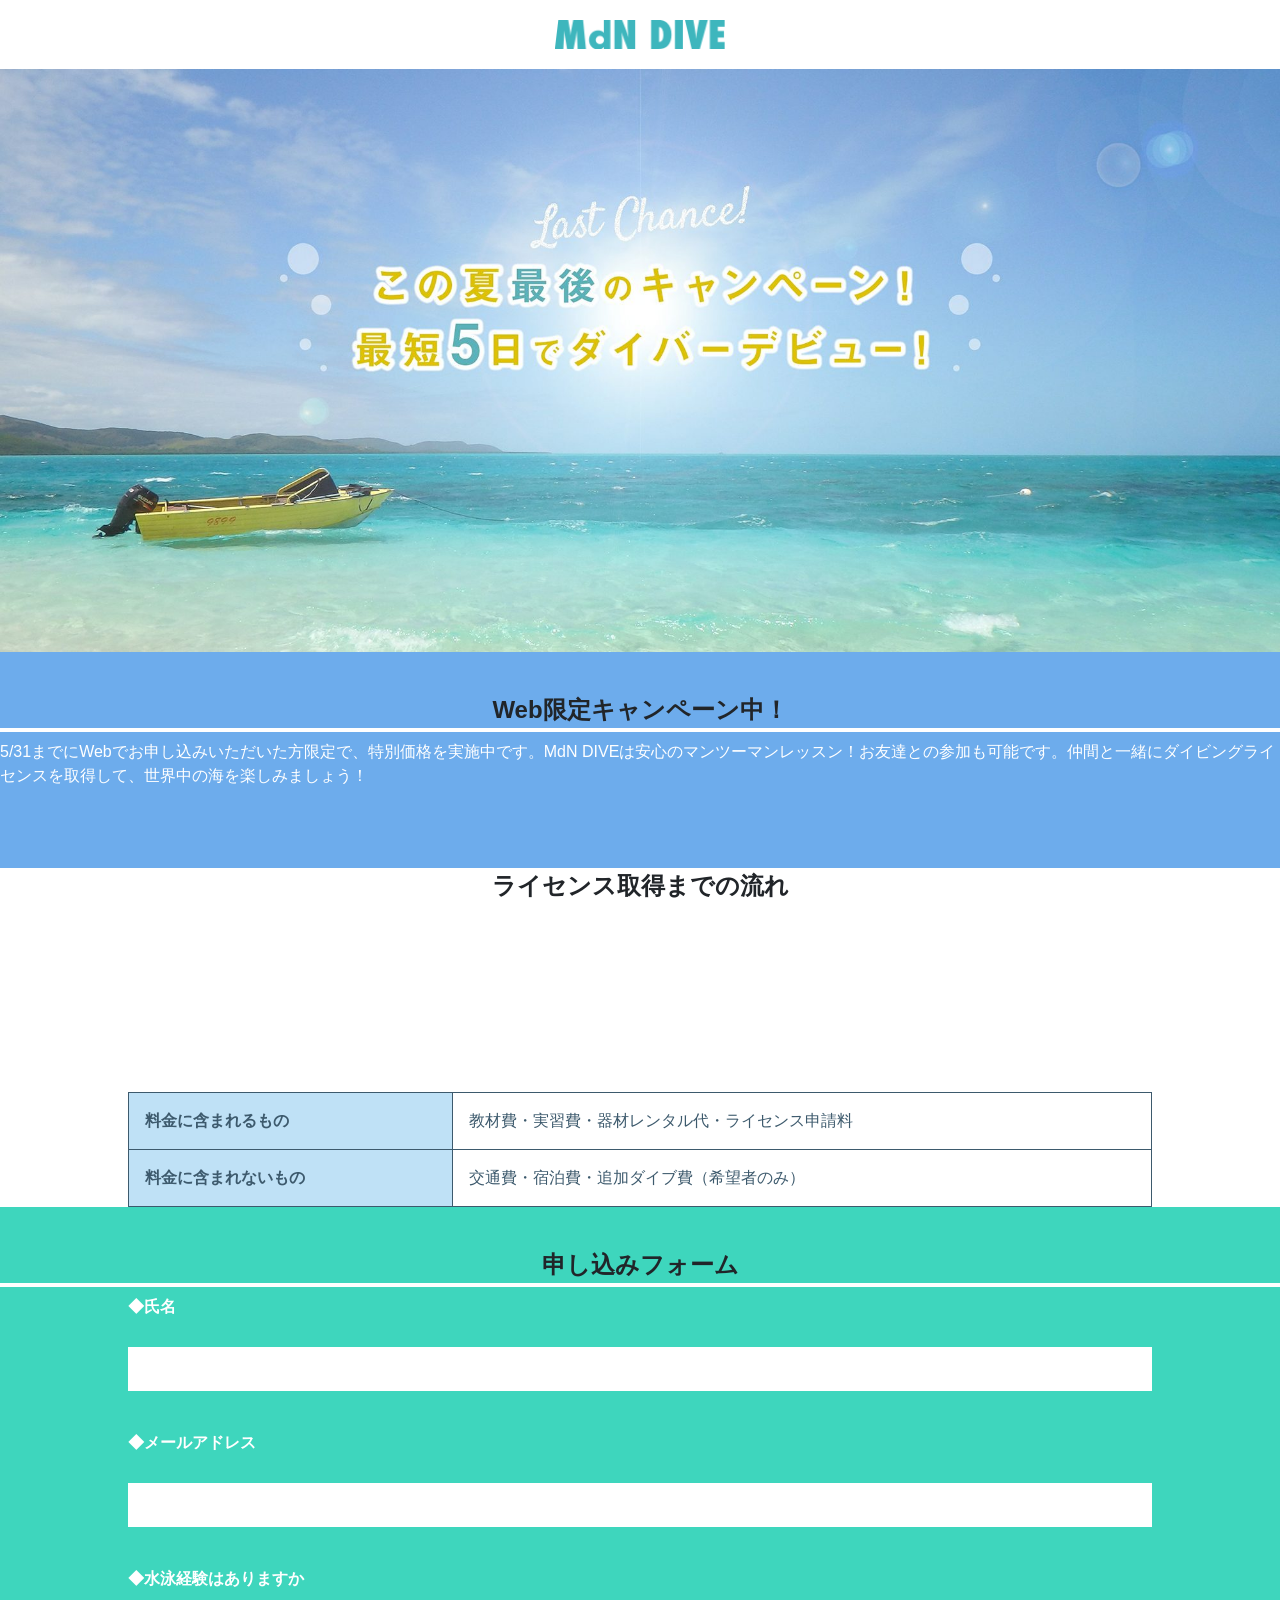
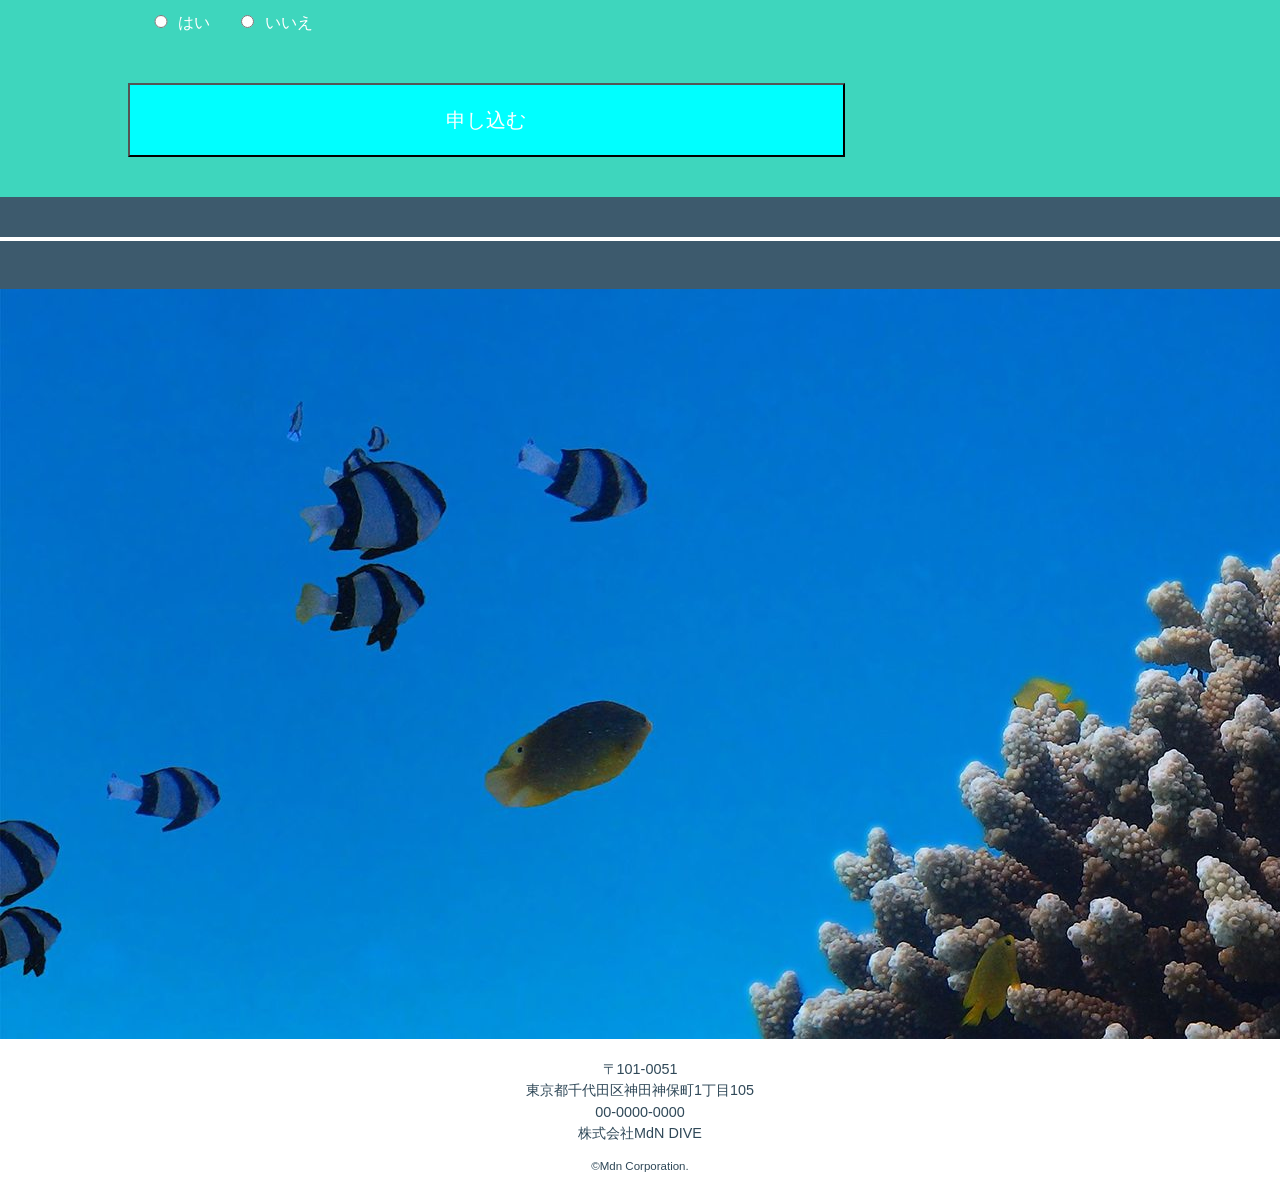
<file: dive/index.html>
<!DOCTYPE html>
<html lang="ja">
<head>
    <meta charset="UTF-8">
    <title>最短5日でダイバーデビュー! - MdN DIVE</title>
    <meta name="description" content="
MdN DIVEは千代田区にあるマンツーマンダイビングスクールです。5/31までWeb限定キャンペーンを実施中!
">
<link rel="stylesheet" href="reset.css">
<link rel="stylesheet" href="style.css">
</head>
<body>
    <header>
        <h1>
            <img src="img/logo.png" alt="この夏最後のキャンペーン！最短5日でダイバーデビュー！">
        </h1>
    </header>

    <main>
        <div class ="mv-area">
            <img src="img/photo_01.jpg" alt="">
        </div>

        <section>
            <div class ="section-inner">
                <h2>Web限定キャンペーン中！</h2>
                <p>5/31までにWebでお申し込みいただいた方限定で、特別価格を実施中です。MdN DIVEは安心のマンツーマンレッスン！お友達との参加も可能です。仲間と一緒にダイビングライセンスを取得して、世界中の海を楽しみましょう！
</p>
            </div>
        </section>
             <div class ="section-inner">
                <h2>ライセンス取得までの流れ</h2>
                <ol>
                    <li>学科講習（5-6時間）</li>
                    <li>プール実習（1-2日）</li>
                    <li>海洋実習（2日）</li>
                    <li>筆記試験</li>
                </ol>

             <table>
                    <tr>
                        <th>料金に含まれるもの</th>
                        <td>教材費・実習費・器材レンタル代・ライセンス申請料</td>
                </tr>
                 <tr>
                        <th>料金に含まれないもの</th>
                        <td>交通費・宿泊費・追加ダイブ費（希望者のみ）</td>
                </tr>
            </table>
            </div>
         <section>
             <div class ="section-inner">
                <h2>申し込みフォーム</h2>
                <form action="program.phb" method="post">
                    <dl>
                        <dt><label for ="user-name">氏名</label></dt>
                        <dd><input type="text" id ="user-name" name ="user-name"></dd>

                        <dt><label for="user-email">メールアドレス</label></dt>
                        <dd><input type="text" id ="user-email" name ="user-email"></dd>

                        <dt>水泳経験はありますか</dt>
                        <dd>
                            <input type="radio" id ="swim-yes" name ="swim" value ="はい">
                            <label for ="swim-yes">はい</label>

                             <input type="radio" id ="swim-no" name ="swim" value ="いいえ">
                            <label for ="swim-yes">いいえ
                            </label>
                        </dd>

                    </dl>
                   
                    <div class="form-submit">
                        <button type="submit" id="submit"   name="submit">申し込む</button>
                    </div>
                </form>
            </div>
        </section>

         <section>
             <div class ="section-inner">
                <h2></h2>
            </div>
        </section>
        
        <div class ="form-img-area">
            <img src="img/photo_02.jpg" alt="写真：サンゴ礁と熱帯魚">
        </div>
    </main>

    <footer>
        <address>
            〒101-0051<br>
            東京都千代田区神田神保町1丁目105<br>
            00-0000-0000<br>
            株式会社MdN DIVE
        </address>

        <small>&copy;Mdn Corporation.</small>
    </footer>
</body>
</html>
</file>
<file: dive/style.css>
@charset "utf-8";
*{
    box-sizing: border-box;
}
body{
  font-family: "ヒラギノ角ゴ ProN", Meiryo, sans-serif;
  font-weight: 400;
  font-size: 16px;
  line-height: 1.5;
}

img{
    display: block;
}


header h1{
    margin: 0;
  padding: 20px;
}

header img {
    width: 170px;
  margin: 0 auto;
}

.mv-area img {
  width: 100%;
}

section{
  width: 100%;
  padding: 40px  0;
}

section:nth-of-type(1){
  background: rgb(109, 172, 236)
}

section:nth-of-type(2){
  background: #3ed6bd
}

section:nth-of-type(3){
  background: #3d5a6d
}

h2{
  border-bottom: 4px solid #fff;
  text-align:center;
}

p{
  margin-bottom:40px;
  color:#fff
}

ol li{
  margin-bottom: 20px;
  color: #fff
}

table {
  width:80%;
  margin:0 auto;
  background: #fff;
}

th,
td {
  padding: 1em;
  border:1px solid #3d5a6d;
  color:#3d5a6d
}

th{
  background: #bfe1f6;
}

form{
  width:80%;
  margin:0 auto;
}

form dt{
  margin-bottom: 20px;
}

form dt,
form label{
  color:#fff;
}

form dt::before{
  content:"◆";
  margin-left:0;
}

form dd{
  margin-bottom:40px;
  margin-left:0;
}

input{
  width:100%;
  border:none;
  padding:.5em;
  font-size:1.1em;
}

input[type="radio"]{
  width:1em;
  margin-left:24px;
  margin-right:4px;
}

button[type="submit"]{
  display:block;
  width:70%;
  padding:20px;
  font-size:20px;
  color:#fff;
  background:cyan;
}

form-img-area img{
  width:100%;
}

footer{
  padding:20px;
  text-align:center;
  font-size:.9em
}

address,
small {
  margin-bottom:10px;
  color:#2f4858;
}
</file>
